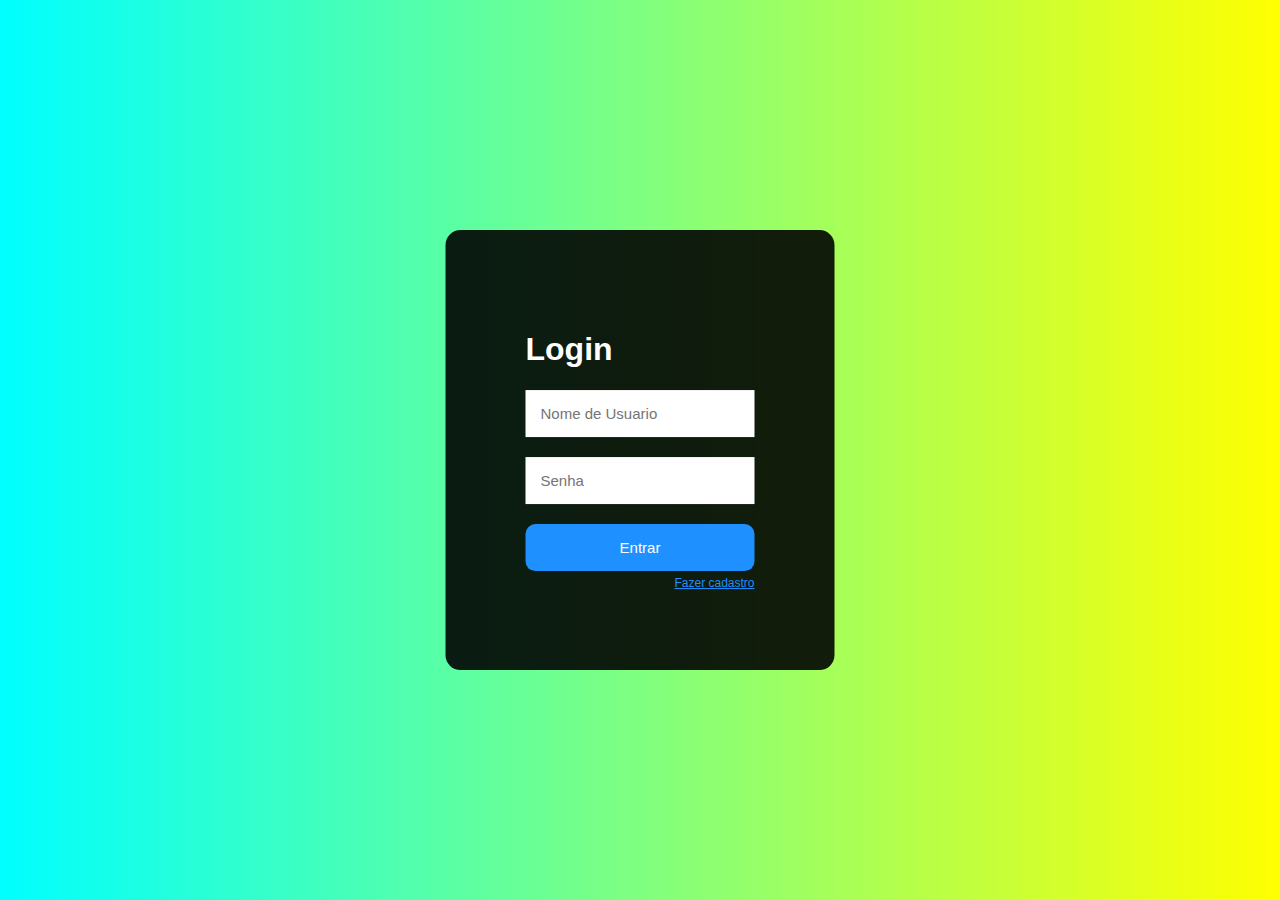
<file: index.html>
<!DOCTYPE html>
<html lang="pt-br">
<head>
    <meta charset="UTF-8">
    <meta http-equiv="X-UA-Compatible" content="IE=edge">
    <meta name="viewport" content="width=device-width, initial-scale=1.0">
    <title>Tela de Login</title>
    <link rel="stylesheet" href="css/style.css">
</head>
<body>
    <form class="tela-login">
        <h1>Login</h1>
        <input type="text" placeholder="Nome de Usuario" class="username-input" required>
        <input type="password" placeholder="Senha" class="password-input" required>
        <input type="submit" value="Entrar" class="submit-btn">
        <div class="link-cadastro">
            <a href="index02.html">Fazer cadastro</a>
        </div>
    </form>

    
</body>
</html>
</file>
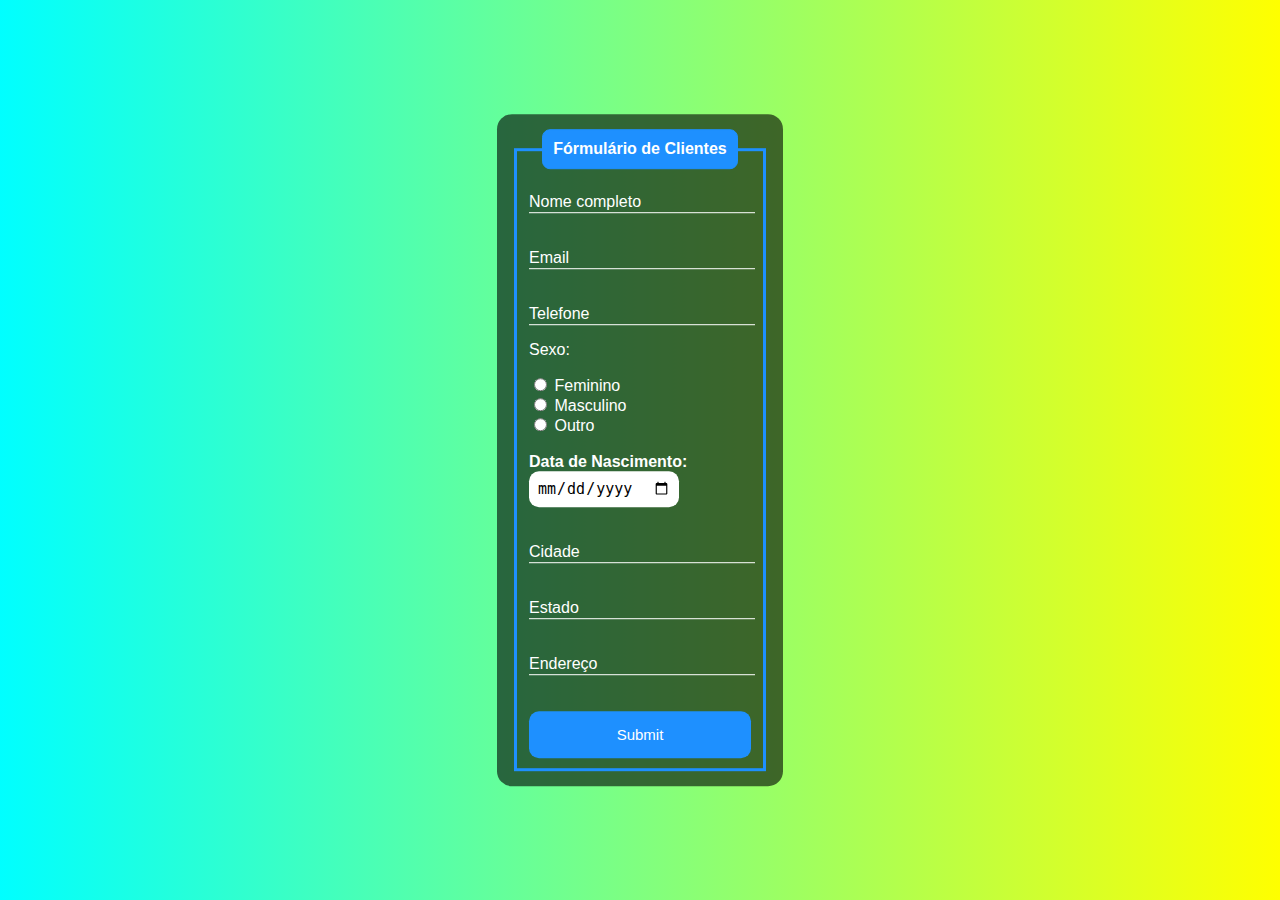
<file: index02.html>
<!DOCTYPE html>
<html lang="en">
<head>
    <meta charset="UTF-8">
    <meta http-equiv="X-UA-Compatible" content="IE=edge">
    <meta name="viewport" content="width=device-width, initial-scale=1.0">
    <title>cadastro-cliente</title>
    <link rel="stylesheet" href="style02.css">
    <style>
        
    </style>
</head>
<body>
    <div class="box">
        <form class="cadastro-cliente">
            <fieldset>
                <legend><b>Fórmulário de Clientes</b></legend>
                <br>
                <div class="inputBox">
                    <input type="text" name="nome" id="nome" class="inputUser" required>
                    <label for="nome" class="labelInput">Nome completo</label>
                </div>
                <br><br>
                <div class="inputBox">
                    <input type="email" name="email" id="email" class="inputUser" required>
                    <label for="email" class="labelInput">Email</label>
                </div>
                <br><br>
                <div class="inputBox">
                    <input type="tel" name="telefone" id="telefone" class="inputUser" required>
                    <label for="telefone" class="labelInput">Telefone</label>
                </div>
                <p>Sexo:</p>
                <input type="radio" id="feminino" name="genero" value="feminino" required>
                <label for="feminino">Feminino</label>
                <br>
                <input type="radio" id="masculino" name="genero" value="masculino" required>
                <label for="masculino">Masculino</label>
                <br>
                <input type="radio" id="outro" name="genero" value="outro" required>
                <label for="outro">Outro</label>
                <br><br>
                <label for="data_nascimento"><b>Data de Nascimento:</b></label>
                <input type="date" name="data_nascimento" id="data_nascimento" required>
                <br><br><br>
                <div class="inputBox">
                    <input type="text" name="cidade" id="cidade" class="inputUser" required>
                    <label for="cidade" class="labelInput">Cidade</label>
                </div>
                <br><br>
                <div class="inputBox">
                    <input type="text" name="estado" id="estado" class="inputUser" required>
                    <label for="estado" class="labelInput">Estado</label>
                </div>
                <br><br>
                <div class="inputBox">
                    <input type="text" name="endereco" id="endereco" class="inputUser" required>
                    <label for="endereco" class="labelInput">Endereço</label>
                </div>
                <br><br>
                <a href="index.html"><input type="submit" name="submit" id="submit"></a>
                
            </fieldset>
        </form>
    </div>
</body>
</html>
</file>
<file: css/style.css>
body{
    font-family: Verdana, Geneva, Tahoma, sans-serif;
    background-image: linear-gradient(90deg, cyan, yellow); 
  

}
.tela-login{
    background: rgba(0, 0, 0, 0.89);
    position: absolute;
    top: 50%;
    left: 50%;
    transform: translate(-50%, -50%);
    padding: 80px;
    border-radius: 15px;
    color: white;

}

.username-input, .password-input{
    display: block;
    margin-bottom: 20px;
    padding: 15px;
    border: none;
    outline: none;
    font-size: 15px;
    
}

.submit-btn{
    background-color: dodgerblue;
    border: none;
    padding: 15px;
    width: 100%;
    border-radius: 10px;
    color: white;
    font-size: 15px;

}

.submit-btn:hover{
    background-color: deepskyblue;
    cursor: pointer;
}

.link-cadastro{
    font-size: 12px;
    text-align: right;
    margin-top: 5px;
    
}

div.link-cadastro a{
    color: dodgerblue
}
</file>
<file: style02.css>
body{
    font-family: Arial, Helvetica, sans-serif;
    background-image: linear-gradient(to right, cyan, yellow);
}
.box{
    color: white;
    position: absolute;
    top: 50%;
    left: 50%;
    transform: translate(-50%,-50%);
    background-color: rgba(0, 0, 0, 0.6);
    padding: 15px;
    border-radius: 15px;
    width: 20%;
}
fieldset{
    border: 3px solid dodgerblue;
}
legend{
    border: 1px solid dodgerblue;
    padding: 10px;
    text-align: center;
    background-color: dodgerblue;
    border-radius: 8px;
}
.inputBox{
    position: relative;
}
.inputUser{
    background: none;
    border: none;
    border-bottom: 1px solid white;
    outline: none;
    color: white;
    font-size: 15px;
    width: 100%;
    letter-spacing: 2px;
}
.labelInput{
    position: absolute;
    top: 0px;
    left: 0px;
    pointer-events: none;
    transition: .5s;
}
.inputUser:focus ~ .labelInput,
.inputUser:valid ~ .labelInput{
    top: -20px;
    font-size: 12px;
    color: dodgerblue;
}
#data_nascimento{
    border: none;
    padding: 8px;
    border-radius: 10px;
    outline: none;
    font-size: 15px;
}
#submit{
    background-color: dodgerblue;
    width: 100%;
    border: none;
    padding: 15px;
    color: white;
    font-size: 15px;
    cursor: pointer;
    border-radius: 10px;
}
#submit:hover{
    background-color:deepskyblue ;
}
</file>
